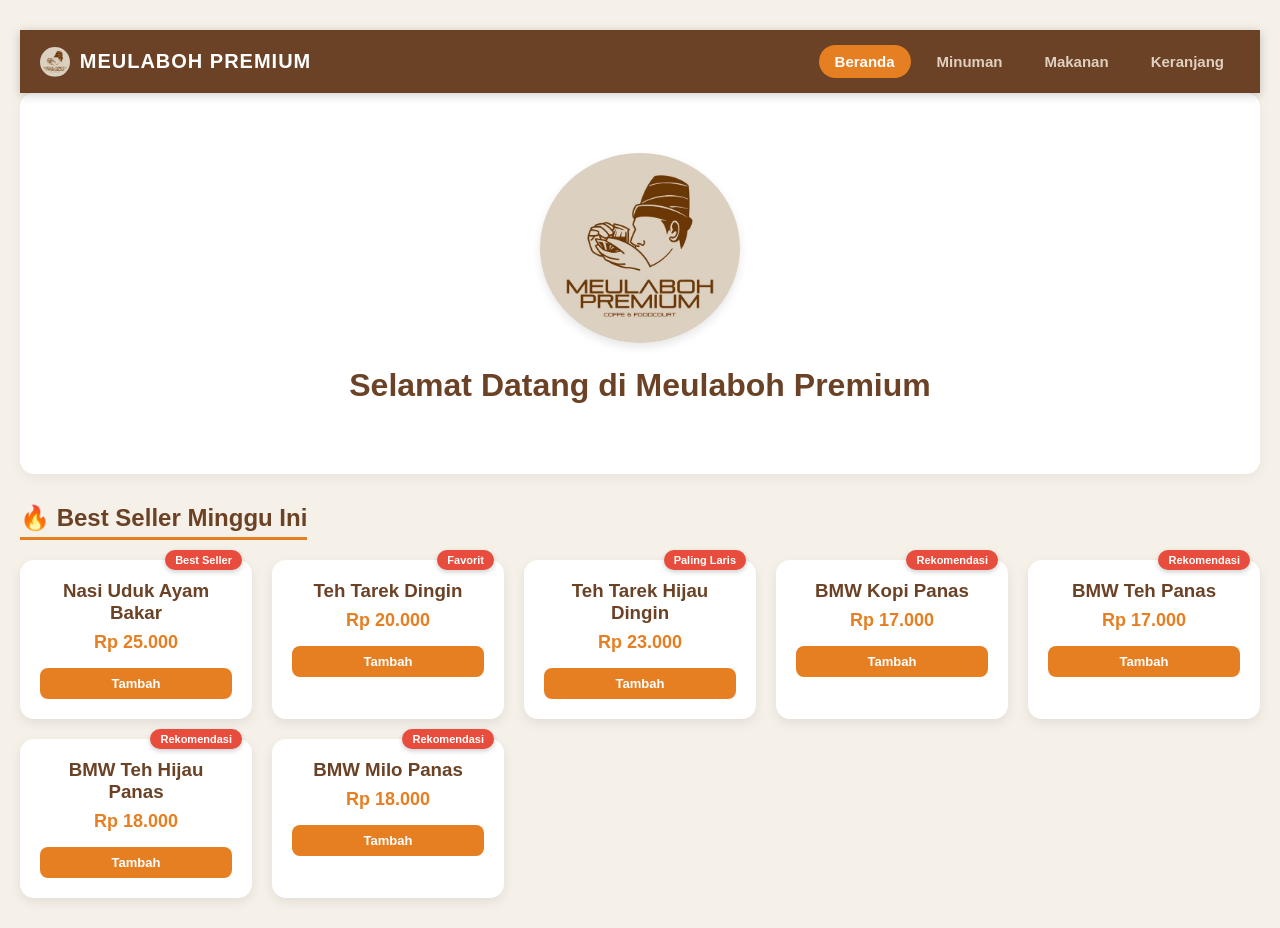
<file: index.html>
<!doctype html>
<html lang="id">
  <head>
    <meta charset="UTF-8" />
    <meta name="viewport" content="width=device-width, initial-scale=1.0" />
    <title>Meulaboh Premium</title>
    <link rel="stylesheet" href="style.css" />
  </head>
  <body>
    <!-- ====== NAVIGASI BAR ====== -->
    <nav id="navbar">
      <div
        class="nav-brand"
        style="display: flex; align-items: center; gap: 10px"
      >
        <img
          src="logo.jpeg"
          alt="Logo"
          style="height: 30px; border-radius: 50%"
        />
        MEULABOH PREMIUM
      </div>
      <div class="nav-menu">
        <button class="nav-link aktif" data-target="beranda">Beranda</button>
        <button class="nav-link" data-target="minuman">Minuman</button>
        <button class="nav-link" data-target="makanan">Makanan</button>
        <button class="nav-link" data-target="keranjang">
          Keranjang
          <span id="notif-keranjang" class="notif-bubble" style="display: none"
            >0</span
          >
        </button>
      </div>
    </nav>

    <main id="konten-utama">
      <!-- ====== HALAMAN BERANDA ====== -->
      <section id="halaman-beranda" class="halaman aktif">
        <div class="hero">
          <img
            src="logo.jpeg"
            alt="Logo Warkop"
            style="
              width: 200px;
              height: 190px;
              object-fit: cover;
              border-radius: 50%;
              margin-bottom: 20px;
              box-shadow: 0 4px 10px rgba(0, 0, 0, 0.1);
            "
          />
          <h1>Selamat Datang di Meulaboh Premium</h1>
        </div>

        <div class="section-title">
          <h2>🔥 Best Seller Minggu Ini</h2>
        </div>

              <!-- Best Seller Sesuai Permintaan -->
      <div class="best-seller-grid">
        
        <!-- Nasi Uduk Ayam Bakar -->
        <div class="kartu-best" data-nama="Nasi Uduk Ayam Bakar" data-harga="25000">
          <h3>Nasi Uduk Ayam Bakar</h3>
          <p>Rp 25.000</p>
          <span class="badge">Best Seller</span>
          <button class="tombol-tambah-best">Tambah</button>
        </div>

        <!-- Teh Tarek Dingin -->
        <div class="kartu-best" data-nama="Teh Tarek Dingin" data-harga="20000">
          <h3>Teh Tarek Dingin</h3>
          <p>Rp 20.000</p>
          <span class="badge">Favorit</span>
          <button class="tombol-tambah-best">Tambah</button>
        </div>

        <!-- Teh Tarek Hijau Dingin -->
        <div class="kartu-best" data-nama="Teh Tarek Hijau Dingin" data-harga="23000">
          <h3>Teh Tarek Hijau Dingin</h3>
          <p>Rp 23.000</p>
          <span class="badge">Paling Laris</span>
          <button class="tombol-tambah-best">Tambah</button>
        </div>

        <!-- BMW Kopi Panas -->
        <div class="kartu-best" data-nama="Bmw Kopi Panas" data-harga="17000">
          <h3>BMW Kopi Panas</h3>
          <p>Rp 17.000</p>
          <span class="badge">Rekomendasi</span>
          <button class="tombol-tambah-best">Tambah</button>
        </div>

        <!-- BMW Teh Panas -->
        <div class="kartu-best" data-nama="Bmw Teh Panas" data-harga="17000">
          <h3>BMW Teh Panas</h3>
          <p>Rp 17.000</p>
          <span class="badge">Rekomendasi</span>
          <button class="tombol-tambah-best">Tambah</button>
        </div>

        <!-- BMW Teh Hijau Panas -->
        <div class="kartu-best" data-nama="Bmw Teh Hijau Panas" data-harga="18000">
          <h3>BMW Teh Hijau Panas</h3>
          <p>Rp 18.000</p>
          <span class="badge">Rekomendasi</span>
          <button class="tombol-tambah-best">Tambah</button>
        </div>

        <!-- BMW Milo Panas -->
        <div class="kartu-best" data-nama="Bmw Milo Panas" data-harga="18000">
          <h3>BMW Milo Panas</h3>
          <p>Rp 18.000</p>
          <span class="badge">Rekomendasi</span>
          <button class="tombol-tambah-best">Tambah</button>
        </div>

      </div>

      <!-- ====== HALAMAN MINUMAN ====== -->
      <section id="halaman-minuman" class="halaman">
        <h1>Menu Minuman</h1>
        <p style="text-align: center; color: #888; margin-bottom: 20px">
          Pilih minuman favoritmu!
        </p>

        <div id="kontrol-menu">
          <input type="text" id="input-cari" placeholder="🔍 Cari minuman..." />
          <div id="tombol-kategori"></div>
        </div>

        <div id="daftar-menu"></div>
      </section>

      <!-- ====== HALAMAN MAKANAN ====== -->
      <section id="halaman-makanan" class="halaman">
        <h1>Menu Makanan</h1>
        <p style="text-align: center; color: #888; margin-bottom: 20px">
          Pilih makanan favoritmu!
        </p>

        <div id="kontrol-makanan">
          <input
            type="text"
            id="input-cari-makanan"
            placeholder="🔍 Cari makanan..."
          />
          <div id="tombol-kategori-makanan"></div>
        </div>

        <!-- Wadah daftar makanan -->
        <div id="daftar-makanan"></div>
      </section>

      <!-- ====== HALAMAN KERANJANG ====== -->
      <section id="halaman-keranjang" class="halaman">
        <h1>Keranjang & Pembayaran</h1>

        <!-- Panel keranjang lama dipindah ke sini -->
        <div id="keranjang">
          <h2>Pesanan Kamu</h2>
          <div id="isi-keranjang">
            <p class="kosong">Belum ada pesanan</p>
          </div>
          <div id="total-baris">
            <strong>Total:</strong>
            <strong id="total-harga">Rp 0</strong>
          </div>
          <button id="tombol-checkout">Lanjut ke Pembayaran</button>
        </div>
      </section>
    </main>

    <!-- ====== MODAL FORM PEMESAN ====== -->
    <div id="modal-pemesan" class="modal-sembunyi">
      <div class="modal-box">
        <h2>📋 Data Pemesan</h2>

        <label>Nama</label>
        <input type="text" id="input-nama" placeholder="Nama kamu" />

        <label>No Meja / Alamat</label>
        <input
          type="text"
          id="input-alamat"
          placeholder="Contoh: Meja 5 / Jl. Merdeka No. 10"
        />

        <label>Catatan (opsional)</label>
        <textarea
          id="input-catatan"
          placeholder="Contoh: esnya dikit"
        ></textarea>

        <p id="pesan-error"></p>

        <div class="modal-tombol">
          <button id="tombol-batal">Batal</button>
          <button id="tombol-kirim">Kirim Pesanan</button>
        </div>
      </div>
    </div>

    <!-- ====== MODAL STRUK ====== -->
    <div id="modal-struk" class="modal-sembunyi">
      <div class="struk-box">
        <div id="isi-struk"></div>
        <div class="struk-tombol">
          <button id="tombol-tutup-struk">Tutup</button>
          <button id="tombol-print">🖨️ Cetak Struk</button>
        </div>
      </div>
    </div>

    <script src="script.js"></script>
  </body>
</html>
</file>
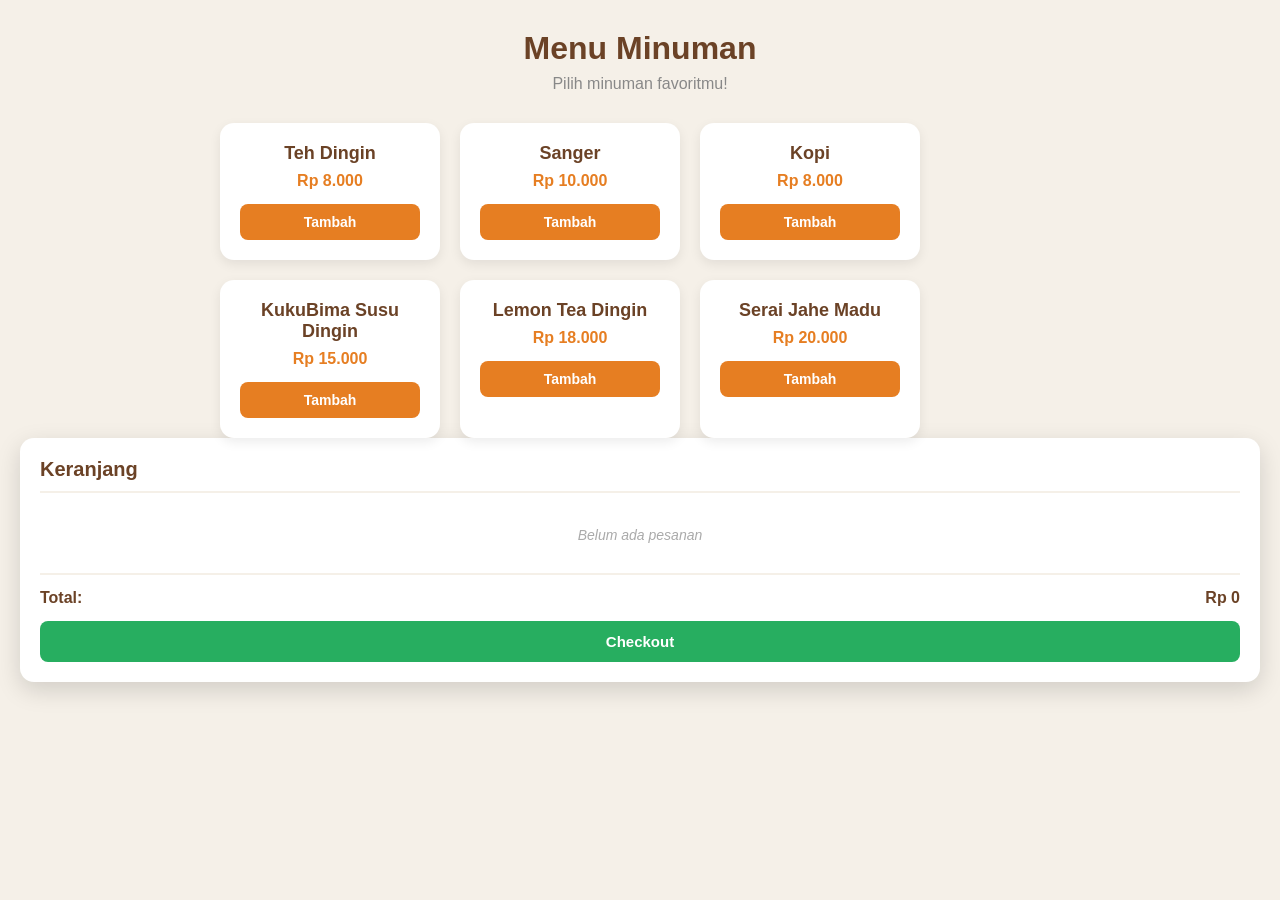
<file: Utama.html>
<!doctype html>
<html lang="en">
  <head>
    <meta charset="UTF-8" />
    <meta name="viewport" content="width=device-width, initial-scale=1.0" />
    <link rel="stylesheet" href="style.css" />
    <title>Beranda Pemesanan</title>
  </head>
  <body>
    <h1>Menu Minuman</h1>
    <p>Pilih minuman favoritmu!</p>

    <!-- Ini kotak besar buat semua minuman -->
    <div id="daftar-menu">
      <!-- Minuman 1 -->
      <div class="kartu-minuman" data-nama="Teh Dingin" data-harga="8000">
        <h3>Teh Dingin</h3>
        <p>Rp 8.000</p>
        <button class="tombol-tambah">Tambah</button>
      </div>

      <!-- Minuman 2 -->
      <div class="kartu-minuman" data-nama="sanger" data-harga="10000">
        <h3>Sanger</h3>
        <p>Rp 10.000</p>
        <button class="tombol-tambah">Tambah</button>
      </div>

      <!-- Minuman 3 -->
      <div class="kartu-minuman" data-nama="Kopi" data-harga="8000">
        <h3>Kopi</h3>
        <p>Rp 8.000</p>
        <button class="tombol-tambah">Tambah</button>
      </div>

      <!-- Minuman 4 -->
      <div
        class="kartu-minuman"
        data-nama="KukuBima Susu Dingin"
        data-harga="15000"
      >
        <h3>KukuBima Susu Dingin</h3>
        <p>Rp 15.000</p>
        <button class="tombol-tambah">Tambah</button>
      </div>

      <!-- Minuman 5 -->
      <div
        class="kartu-minuman"
        data-nama="Lemon Tea Dingin"
        data-harga="18000"
      >
        <h3>Lemon Tea Dingin</h3>
        <p>Rp 18.000</p>
        <button class="tombol-tambah">Tambah</button>
      </div>

      <!-- Minuman 6 -->
      <div class="kartu-minuman" data-nama="Serai Jahe Madu" data-harga="20000">
        <h3>Serai Jahe Madu</h3>
        <p>Rp 20.000</p>
        <button class="tombol-tambah">Tambah</button>
      </div>
    </div>

    <div id="keranjang">
      <h2>Keranjang</h2>
      <div id="isi-keranjang">
        <p class="kosong">Belum ada pesanan</p>
      </div>
      <div id="total-baris">
        <strong>Total:</strong>
        <strong id="total-harga">Rp 0</strong>
      </div>
      <button id="tombol-checkout">Checkout</button>
    </div>

    <!-- ====== MODAL FORM PEMESAN ====== -->
    <div id="modal-pemesan" class="modal-sembunyi">
      <div class="modal-box">
        <h2>📋 Data Pemesan</h2>

        <label>Nama</label>
        <input type="text" id="input-nama" placeholder="Nama kamu" />

        <label>No Meja / Alamat</label>
        <input
          type="text"
          id="input-alamat"
          placeholder="Contoh: Meja 5 / Jl. Merdeka No. 10"
        />

        <label>Catatan (opsional)</label>
        <textarea
          id="input-catatan"
          placeholder="Contoh: esnya dikit"
        ></textarea>

        <p id="pesan-error"></p>

        <div class="modal-tombol">
          <button id="tombol-batal">Batal</button>
          <button id="tombol-kirim">Kirim Pesanan</button>
        </div>
      </div>
    </div>
    <script src="script.js"></script>
  </body>
</html>
</file>
<file: style.css>
/* ====== DASAR ====== */
* {
  margin: 0;
  padding: 0;
  box-sizing: border-box;
}

body {
  font-family: 'Segoe UI', Arial, sans-serif;
  background: #f5f0e8;      /* warna krem lembut */
  color: #333;
  padding: 30px 20px;
}

h1 {
  text-align: center;
  color: #6b4226;           /* coklat kopi */
  margin-bottom: 8px;
  font-size: 32px;
}

body > p {
  text-align: center;
  color: #888;
  margin-bottom: 30px;
}

/* ====== KOTAK BESAR MENU ====== */
#daftar-menu {
  display: grid;
  grid-template-columns: repeat(auto-fill, minmax(200px, 1fr));
  gap: 20px;
  max-width: 1000px;
  margin: 0 auto;           /* biar ke tengah */
}

/* ====== KARTU MINUMAN ====== */
.kartu-minuman {
  background: #fff;
  border-radius: 14px;
  padding: 20px;
  text-align: center;
  box-shadow: 0 4px 12px rgba(0, 0, 0, 0.08);
  transition: transform 0.2s, box-shadow 0.2s;
}

.kartu-minuman:hover {
  transform: translateY(-5px);          /* naik dikit pas di-hover */
  box-shadow: 0 8px 20px rgba(0, 0, 0, 0.15);
}

.kartu-minuman h3 {
  color: #6b4226;
  margin-bottom: 8px;
  font-size: 18px;
}

.kartu-minuman p {
  color: #e67e22;           /* oranye harga */
  font-weight: bold;
  font-size: 16px;
  margin-bottom: 14px;
}

/* ====== TOMBOL ====== */
.kartu-minuman button {
  background: #e67e22;
  color: #fff;
  border: none;
  border-radius: 8px;
  padding: 10px 20px;
  font-size: 14px;
  font-weight: bold;
  cursor: pointer;
  transition: background 0.2s;
  width: 100%;
}

.kartu-minuman button:hover {
  background: #d35400;      /* lebih gelap pas di-hover */
}

.kartu-minuman button:active {
  transform: scale(0.97);   /* efek ditekan */
}

/* ====== PANEL KERANJANG ====== */
#keranjang {
  background: #fff;
  border-radius: 14px;
  padding: 20px;
  box-shadow: 0 8px 24px rgba(0, 0, 0, 0.15);
}

#keranjang h2 {
  color: #6b4226;
  font-size: 20px;
  margin-bottom: 14px;
  border-bottom: 2px solid #f5f0e8;
  padding-bottom: 10px;
}

.kosong {
  color: #aaa;
  font-style: italic;
  text-align: center;
  padding: 20px 0;
  font-size: 14px;
}

.item-keranjang {
  display: flex;
  justify-content: space-between;
  align-items: center;
  padding: 10px 0;
  border-bottom: 1px solid #eee;
  font-size: 14px;
}

.item-keranjang .info {
  flex: 1;
}

.item-keranjang .nama {
  font-weight: bold;
  color: #333;
}

.item-keranjang .harga {
  color: #888;
  font-size: 12px;
}

.item-keranjang .atur {
  display: flex;
  align-items: center;
  gap: 6px;
}

.item-keranjang .atur button {
  width: 24px;
  height: 24px;
  border: none;
  border-radius: 6px;
  background: #f5f0e8;
  color: #6b4226;
  font-weight: bold;
  cursor: pointer;
  font-size: 14px;
}

.item-keranjang .atur button:hover {
  background: #e67e22;
  color: #fff;
}

.item-keranjang .atur span {
  min-width: 18px;
  text-align: center;
  font-weight: bold;
}

#total-baris {
  display: flex;
  justify-content: space-between;
  padding: 14px 0;
  margin-top: 10px;
  border-top: 2px solid #f5f0e8;
  color: #6b4226;
  font-size: 16px;
}

#tombol-checkout {
  width: 100%;
  background: #27ae60;
  color: #fff;
  border: none;
  border-radius: 8px;
  padding: 12px;
  font-size: 15px;
  font-weight: bold;
  cursor: pointer;
  transition: background 0.2s;
}

#tombol-checkout:hover {
  background: #229954;
}

/* Biar menu gak ketutupan keranjang di layar kecil */
@media (max-width: 700px) {
  #keranjang {
    position: static;
    width: 100%;
    margin-top: 30px;
  }
}

/* ====== MODAL FORM PEMESAN ====== */
.modal-sembunyi {
  display: none;         /* default: sembunyi */
}

.modal-muncul {
  display: flex;         /* kalau ada class ini, muncul */
  position: fixed;
  top: 0; left: 0;
  width: 100%; height: 100%;
  background: rgba(0, 0, 0, 0.5);
  justify-content: center;
  align-items: center;
  z-index: 999;
  padding: 20px;
}

.modal-box {
  background: #fff;
  border-radius: 14px;
  padding: 24px;
  width: 100%;
  max-width: 400px;
  max-height: 90vh;
  overflow-y: auto;
}

.modal-box h2 {
  color: #6b4226;
  margin-bottom: 16px;
  font-size: 20px;
}

.modal-box label {
  display: block;
  font-size: 13px;
  font-weight: bold;
  color: #6b4226;
  margin-bottom: 4px;
  margin-top: 12px;
}

.modal-box input,
.modal-box textarea {
  width: 100%;
  padding: 10px;
  border: 1px solid #ddd;
  border-radius: 8px;
  font-size: 14px;
  font-family: inherit;
}

.modal-box input:focus,
.modal-box textarea:focus {
  outline: none;
  border-color: #e67e22;
}

.modal-box textarea {
  resize: vertical;
  min-height: 60px;
}

#pesan-error {
  color: #e74c3c;
  font-size: 13px;
  margin-top: 10px;
  min-height: 18px;
}

.modal-tombol {
  display: flex;
  gap: 10px;
  margin-top: 18px;
}

.modal-tombol button {
  flex: 1;
  padding: 12px;
  border: none;
  border-radius: 8px;
  font-size: 14px;
  font-weight: bold;
  cursor: pointer;
  transition: background 0.2s;
}

#tombol-batal {
  background: #eee;
  color: #666;
}

#tombol-batal:hover {
  background: #ddd;
}

#tombol-kirim {
  background: #27ae60;
  color: #fff;
}

#tombol-kirim:hover {
  background: #229954;
}

@media (min-width: 901px) {
  #daftar-menu {
    margin-right: 340px;   /* Kasih ruang buat keranjang */
    max-width: 700px;      /* Menu-nya jangan terlalu lebar */
  }
}

/* ====== KOLOM PENCARIAN & KATEGORI ====== */
#kontrol-menu {
  max-width: 700px;
  margin: 0 auto 20px;
  display: flex;
  flex-direction: column;
  gap: 12px;
  padding: 0 10px;
}

#input-cari {
  width: 100%;
  padding: 14px 20px;
  border: 2px solid #e0e0e0;
  border-radius: 12px;
  font-size: 16px;
  font-family: inherit;
  background: #fff;
  box-shadow: 0 4px 10px rgba(0, 0, 0, 0.05);
  transition: all 0.2s;
  box-sizing: border-box; /* WAJIB! biar padding gak ngerusak lebar */
}

#input-cari:focus {
  outline: none;
  border-color: #e67e22;
  box-shadow: 0 4px 15px rgba(230, 126, 34, 0.2);
}

#tombol-kategori {
  display: flex;
  gap: 10px;
  overflow-x: auto; /* biar bisa di-scroll ke samping kalau kepanjangan */
  padding-bottom: 8px;
}

/* Bikin scrollbar-nya tipis & cantik */
#tombol-kategori::-webkit-scrollbar {
  height: 6px;
}
#tombol-kategori::-webkit-scrollbar-thumb {
  background: #ccc;
  border-radius: 4px;
}

.tombol-kategori {
  white-space: nowrap;
  padding: 10px 18px;
  border: 1px solid #ddd;
  border-radius: 25px;
  background: #fff;
  color: #666;
  font-size: 14px;
  font-weight: 600;
  cursor: pointer;
  transition: all 0.2s;
}

.tombol-kategori:hover {
  border-color: #e67e22;
  color: #e67e22;
  transform: translateY(-2px);
}

.tombol-kategori.aktif {
  background: #e67e22;
  color: #fff;
  border-color: #e67e22;
  box-shadow: 0 4px 10px rgba(230, 126, 34, 0.3);
}

/* ====== MODAL STRUK ====== */
.struk-box {
  background: #fff;
  border-radius: 14px;
  padding: 24px;
  width: 100%;
  max-width: 380px;
  max-height: 90vh;
  overflow-y: auto;
}

#isi-struk {
  font-family: 'Courier New', monospace;   /* font ala struk kasir */
  color: #000;
  font-size: 13px;
  line-height: 1.5;
}

#isi-struk .header-struk {
  text-align: center;
  margin-bottom: 12px;
}

#isi-struk .header-struk h2 {
  font-size: 18px;
  margin-bottom: 4px;
  letter-spacing: 1px;
}

#isi-struk .header-struk p {
  font-size: 11px;
  color: #555;
}

#isi-struk .garis {
  border-top: 1px dashed #999;
  margin: 10px 0;
}

#isi-struk .info-pemesan p {
  margin: 2px 0;
}

#isi-struk .item-struk {
  display: flex;
  justify-content: space-between;
  margin: 4px 0;
}

#isi-struk .item-struk .nama-item {
  flex: 1;
}

#isi-struk .item-struk .harga-item {
  text-align: right;
  white-space: nowrap;
}

#isi-struk .total-baris {
  display: flex;
  justify-content: space-between;
  font-weight: bold;
  font-size: 15px;
  margin-top: 8px;
}

#isi-struk .footer-struk {
  text-align: center;
  margin-top: 14px;
  font-size: 11px;
  color: #555;
}

.struk-tombol {
  display: flex;
  gap: 10px;
  margin-top: 18px;
}

.struk-tombol button {
  flex: 1;
  padding: 12px;
  border: none;
  border-radius: 8px;
  font-size: 14px;
  font-weight: bold;
  cursor: pointer;
  transition: background 0.2s;
}

#tombol-tutup-struk {
  background: #eee;
  color: #666;
}

#tombol-tutup-struk:hover {
  background: #ddd;
}

#tombol-print {
  background: #e67e22;
  color: #fff;
}

#tombol-print:hover {
  background: #d35400;
}

/* ====== PENGATURAN PAS DI-PRINT ====== */
@media print {
  body * {
    visibility: hidden;      /* sembunyiin semua */
  }
  #modal-struk, #modal-struk * {
    visibility: visible;     /* kecuali struknya */
  }
  #modal-struk {
    position: absolute;
    top: 0;
    left: 0;
    width: 100%;
    background: #fff;
    display: block !important;
  }
  .struk-tombol {
    display: none;           /* tombolnya gak usah ke-print */
  }
}

/* ====== NAVIGASI BAR ====== */
#navbar {
  display: flex;
  justify-content: space-between;
  align-items: center;
  background: #6b4226;
  padding: 15px 20px;
  position: sticky;
  top: 0;
  z-index: 1000;
  box-shadow: 0 2px 10px rgba(0,0,0,0.2);
}

.nav-brand {
  color: #fff;
  font-size: 20px;
  font-weight: bold;
  letter-spacing: 1px;
}

.nav-menu {
  display: flex;
  gap: 10px;
  overflow-x: auto; /* Biar bisa digeser di HP */
}

.nav-link {
  background: transparent;
  border: none;
  color: #e0d0c0;
  padding: 8px 16px;
  font-size: 15px;
  font-weight: bold;
  cursor: pointer;
  border-radius: 20px;
  transition: all 0.3s;
  white-space: nowrap;
}

.nav-link:hover {
  color: #fff;
  background: rgba(255,255,255,0.1);
}

.nav-link.aktif {
  background: #e67e22;
  color: #fff;
}

/* ====== SISTEM HALAMAN (NAVIGASI) ====== */
.halaman {
  display: none; /* Sembunyiin semua halaman */
  animation: fadeIn 0.3s ease-in-out;
}

.halaman.aktif {
  display: block; /* Cuma nampilin halaman yang aktif */
}

@keyframes fadeIn {
  from { opacity: 0; transform: translateY(10px); }
  to { opacity: 1; transform: translateY(0); }
}

/* ====== STYLING BERANDA ====== */
.hero {
  text-align: center;
  padding: 60px 20px;
  background: #fff;
  border-radius: 14px;
  margin-bottom: 30px;
  box-shadow: 0 4px 12px rgba(0,0,0,0.05);
}

.hero h1 {
  font-size: 32px;
  color: #6b4226;
  margin-bottom: 10px;
}

.hero p {
  color: #666;
  font-size: 16px;
}

.section-title h2 {
  color: #6b4226;
  font-size: 24px;
  margin-bottom: 20px;
  border-bottom: 3px solid #e67e22;
  display: inline-block;
  padding-bottom: 5px;
}

.best-seller-grid {
  display: grid;
  grid-template-columns: repeat(auto-fill, minmax(200px, 1fr));
  gap: 20px;
}

.kartu-best {
  background: #fff;
  border-radius: 14px;
  padding: 20px;
  text-align: center;
  box-shadow: 0 4px 12px rgba(0,0,0,0.08);
  position: relative;
}

.kartu-best h3 {
  color: #6b4226;
  margin-bottom: 8px;
}

.kartu-best p {
  color: #e67e22;
  font-weight: bold;
  font-size: 18px;
}

.badge {
  position: absolute;
  top: -10px;
  right: 10px;
  background: #e74c3c;
  color: white;
  padding: 4px 10px;
  border-radius: 10px;
  font-size: 11px;
  font-weight: bold;
  box-shadow: 0 2px 5px rgba(0,0,0,0.2);
}

@media (max-width: 700px) {
  #navbar {
    flex-direction: column;
    gap: 10px;
  }
  .nav-menu {
    width: 100%;
    justify-content: flex-start;
  }
}

/* ====== BUBBLE NOTIF KERANJANG ====== */
.notif-bubble {
  background: #e74c3c;
  color: white;
  font-size: 11px;
  font-weight: bold;
  padding: 2px 6px;
  border-radius: 10px;
  margin-left: 5px;
  vertical-align: middle;
  display: inline-block;
  box-shadow: 0 2px 4px rgba(0,0,0,0.2);
}

/* ====== STYLING KONTROL MAKANAN (SAMA KAYAK MINUMAN) ====== */
#kontrol-makanan {
  max-width: 700px;
  margin: 0 auto 20px;
  display: flex;
  flex-direction: column;
  gap: 12px;
  padding: 0 10px;
}

#input-cari-makanan {
  width: 100%;
  padding: 14px 20px;
  border: 2px solid #e0e0e0;
  border-radius: 12px;
  font-size: 16px;
  font-family: inherit;
  background: #fff;
  box-shadow: 0 4px 10px rgba(0, 0, 0, 0.05);
  transition: all 0.2s;
  box-sizing: border-box;
}

#input-cari-makanan:focus {
  outline: none;
  border-color: #e67e22;
  box-shadow: 0 4px 15px rgba(230, 126, 34, 0.2);
}

#tombol-kategori-makanan {
  display: flex;
  gap: 10px;
  overflow-x: auto;
  padding-bottom: 8px;
}

#tombol-kategori-makanan::-webkit-scrollbar {
  height: 6px;
}
#tombol-kategori-makanan::-webkit-scrollbar-thumb {
  background: #ccc;
  border-radius: 4px;
}

/* ====== TOMBOL BEST SELLER ====== */
.tombol-tambah-best {
  background: #e67e22;
  color: #fff;
  border: none;
  border-radius: 8px;
  padding: 8px 16px;
  font-size: 13px;
  font-weight: bold;
  cursor: pointer;
  transition: background 0.2s;
  margin-top: 15px;
  width: 100%;
}

.tombol-tambah-best:hover {
  background: #d35400;
}
</file>
